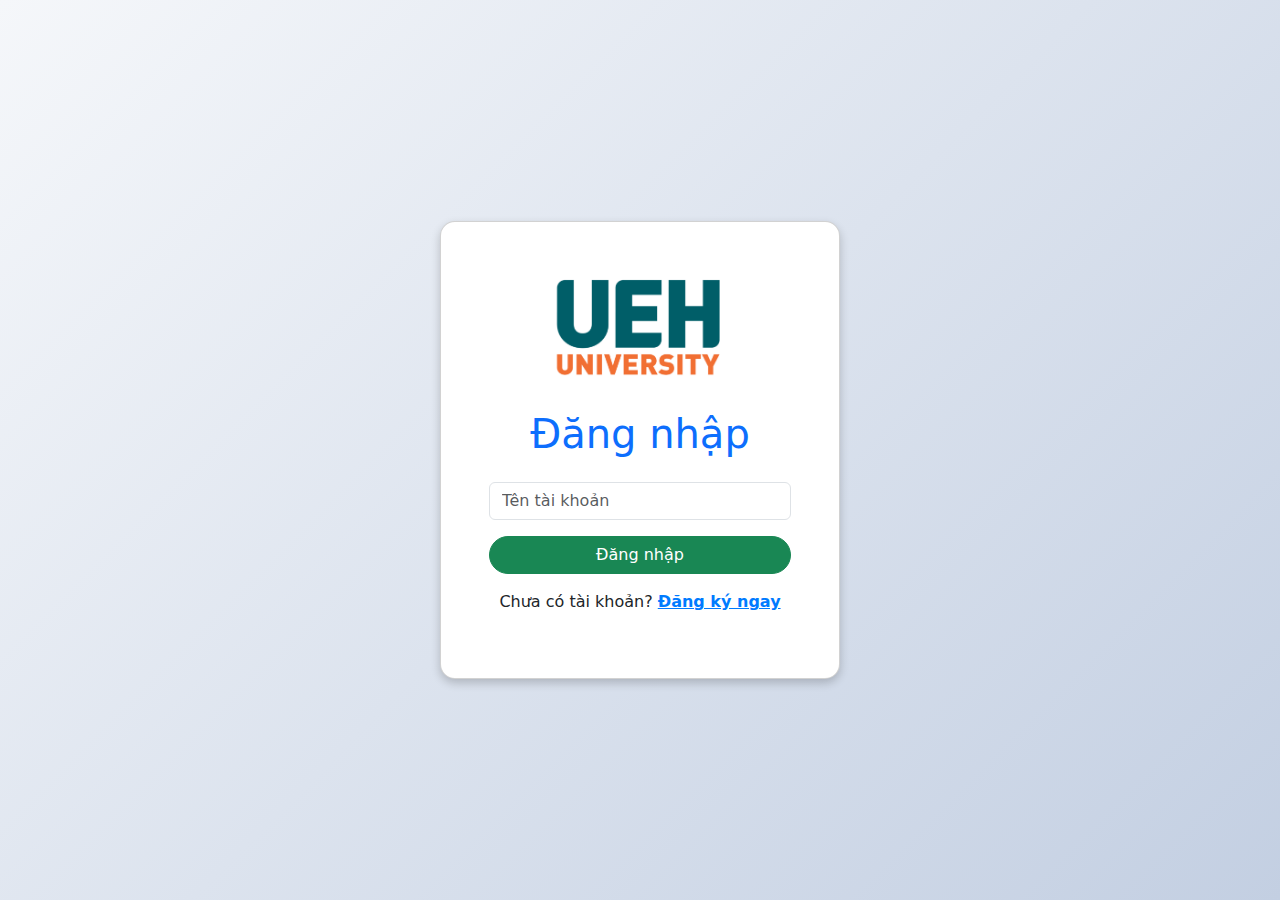
<file: templates/login.html>
<!DOCTYPE html>
<html lang="en">
<head>
    <meta charset="UTF-8">
    <meta name="viewport" content="width=device-width, initial-scale=1.0">
    <title>Đăng nhập</title>
    <link href="https://cdn.jsdelivr.net/npm/bootstrap@5.3.0-alpha3/dist/css/bootstrap.min.css" rel="stylesheet">
    <style>
        body {
            background: linear-gradient(135deg, #f5f7fa, #c3cfe2);
            height: 100vh;
        }
        .login-card {
            border-radius: 15px;
            box-shadow: 0 4px 10px rgba(0, 0, 0, 0.2);
        }
        .btn-success {
            border-radius: 25px;
        }
        .btn-success:hover {
            background-color: #218838;
            box-shadow: 0 4px 8px rgba(0, 0, 0, 0.2);
        }
        .register-link a {
            font-weight: bold;
            color: #007bff;
        }
        .register-link a:hover {
            text-decoration: underline;
            color: #0056b3;
        }
    </style>
</head>
<body>
    <div class="d-flex justify-content-center align-items-center vh-100">
        <div class="card login-card p-5 text-center" style="width: 100%; max-width: 400px;">
            <!-- Logo UEH -->
            <div class="mb-4">
                <img src="/static/ueh-logo.jpg" alt="UEH Logo" style="max-width: 180px;" class="img-fluid">
            </div>

            <!-- Tiêu đề -->
            <h1 class="text-primary mb-4">Đăng nhập</h1>

            <!-- Form đăng nhập -->
            <form method="POST" action="/login">
                <div class="mb-3">
                    <input type="text" name="username" class="form-control" placeholder="Tên tài khoản" required>
                </div>
                <button type="submit" class="btn btn-success w-100 mb-3">Đăng nhập</button>
            </form>

            <!-- Đăng ký -->
            <p class="register-link">Chưa có tài khoản? 
                <a href="/register">Đăng ký ngay</a>
            </p>
        </div>
    </div>
</body>
</html>
</file>
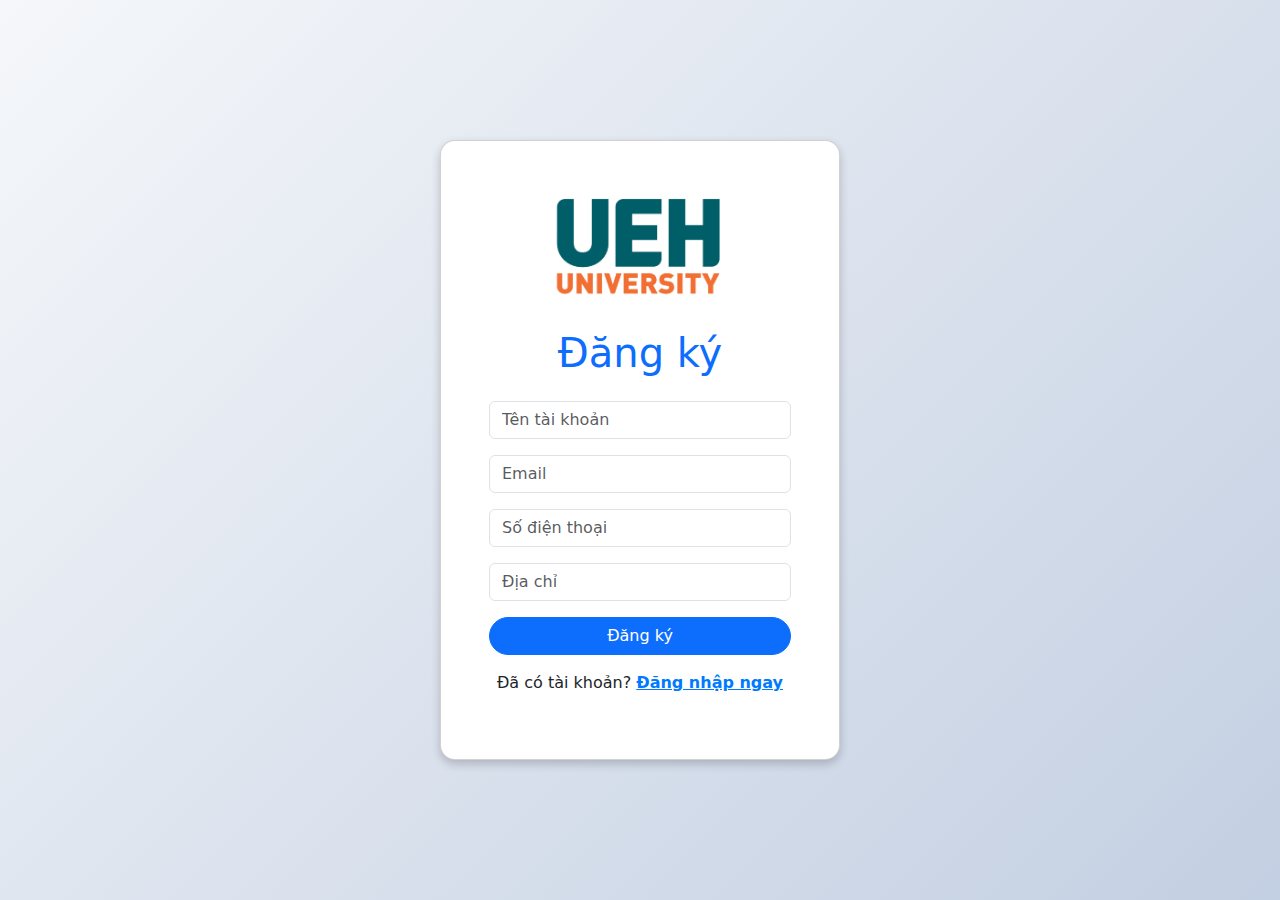
<file: templates/register.html>
<!DOCTYPE html>
<html lang="en">
<head>
    <meta charset="UTF-8">
    <meta name="viewport" content="width=device-width, initial-scale=1.0">
    <title>Đăng ký</title>
    <link href="https://cdn.jsdelivr.net/npm/bootstrap@5.3.0-alpha3/dist/css/bootstrap.min.css" rel="stylesheet">
    <style>
        body {
            background: linear-gradient(135deg, #f5f7fa, #c3cfe2);
            height: 100vh;
        }
        .register-card {
            border-radius: 15px;
            box-shadow: 0 4px 10px rgba(0, 0, 0, 0.2);
        }
        .btn-primary {
            border-radius: 25px;
        }
        .btn-primary:hover {
            background-color: #0056b3;
            box-shadow: 0 4px 8px rgba(0, 0, 0, 0.2);
        }
        .login-link a {
            font-weight: bold;
            color: #007bff;
        }
        .login-link a:hover {
            text-decoration: underline;
            color: #0056b3;
        }
    </style>
</head>
<body>
    <div class="d-flex justify-content-center align-items-center vh-100">
        <div class="card register-card p-5 text-center" style="width: 100%; max-width: 400px;">
            <!-- Logo UEH -->
            <div class="mb-4">
                <img src="/static/ueh-logo.jpg" alt="UEH Logo" style="max-width: 180px;" class="img-fluid">
            </div>

            <!-- Tiêu đề -->
            <h1 class="text-primary mb-4">Đăng ký</h1>

            <!-- Form đăng ký -->
            <form method="POST" action="/register">
                <div class="mb-3">
                    <input type="text" name="username" class="form-control" placeholder="Tên tài khoản" required>
                </div>
                <div class="mb-3">
                    <input type="email" name="email" class="form-control" placeholder="Email" required>
                </div>
                <div class="mb-3">
                    <input type="text" name="phone" class="form-control" placeholder="Số điện thoại" required>
                </div>
                <div class="mb-3">
                    <input type="text" name="address" class="form-control" placeholder="Địa chỉ" required>
                </div>
                <button type="submit" class="btn btn-primary w-100 mb-3">Đăng ký</button>
            </form>

            <!-- Đăng nhập -->
            <p class="login-link">Đã có tài khoản? 
                <a href="/login">Đăng nhập ngay</a>
            </p>
        </div>
    </div>
</body>
</html>
</file>
